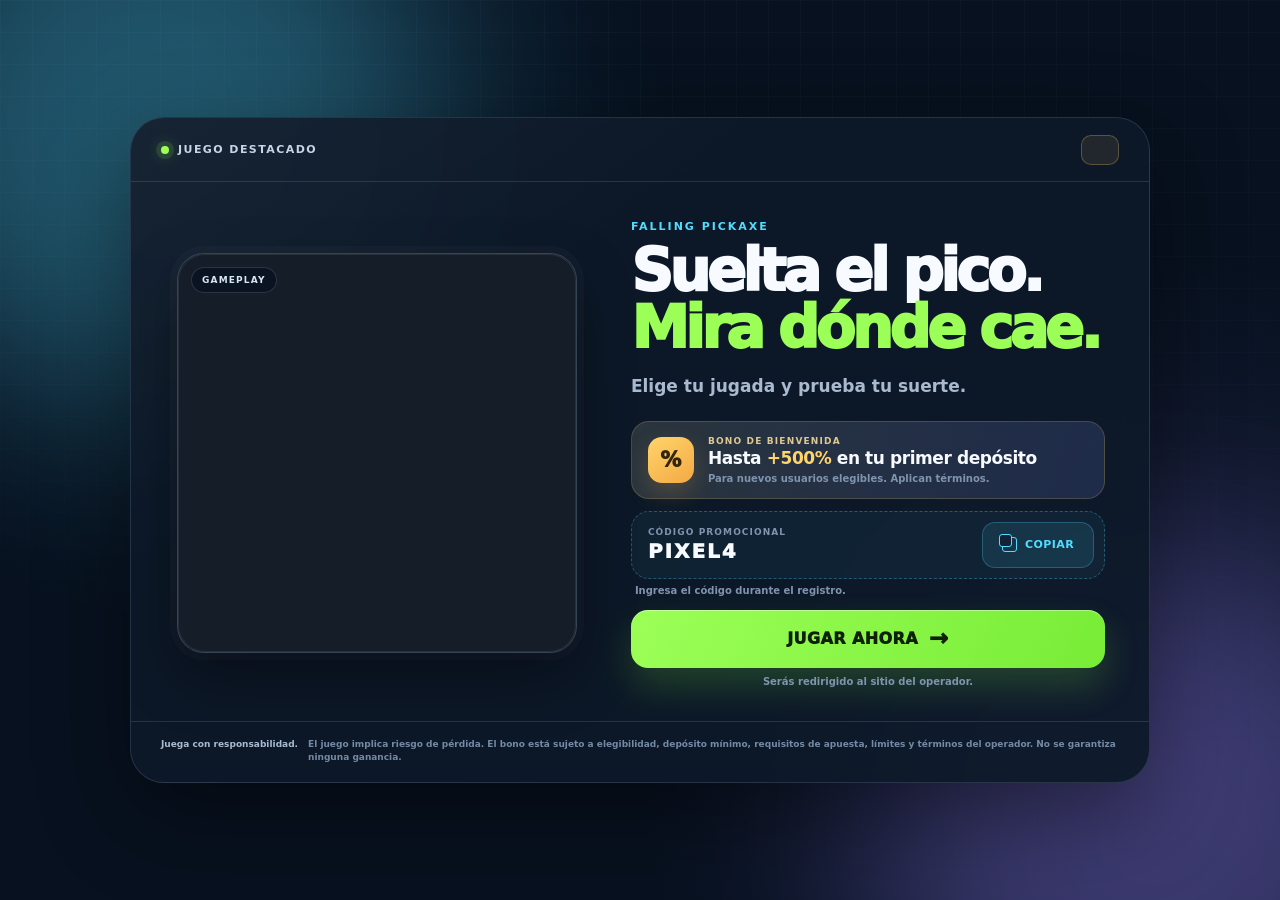
<file: index.html>
<!doctype html>
<html lang="es">
<head>
  <meta charset="utf-8">
  <meta name="viewport" content="width=device-width, initial-scale=1, viewport-fit=cover">
  <meta name="theme-color" content="#07111f">
  <meta
    name="description"
    content="Descubre Falling Pickaxe, consulta el bono disponible y accede al juego. Solo para mayores de 18 años."
  >
  <meta property="og:title" content="Falling Pickaxe | Juega ahora">
  <meta
    property="og:description"
    content="Suelta el pico, consulta el bono disponible y accede al juego."
  >
  <meta property="og:type" content="website">
  <title>Falling Pickaxe | Juega ahora</title>
  <link rel="stylesheet" href="styles.css">
  <script src="script.js" defer></script>
</head>
<body>
  <main class="page-shell">
    <div class="background-grid" aria-hidden="true"></div>
    <div class="glow glow-left" aria-hidden="true"></div>
    <div class="glow glow-right" aria-hidden="true"></div>

    <article class="offer-card" aria-labelledby="page-title">
      <header class="offer-topline">
        <span class="game-label">
          <i aria-hidden="true"></i>
          JUEGO DESTACADO
        </span>
        <span class="age-badge"></span>
      </header>

      <div class="offer-layout">
        <section class="offer-intro">
          <p class="eyebrow">FALLING PICKAXE</p>
          <h1 id="page-title">Suelta el pico.<br><span>Mira dónde cae.</span></h1>
          <p class="intro-copy">Elige tu jugada y prueba tu suerte.</p>
        </section>

        <figure class="game-preview">
          <div class="preview-frame">
            <video
              width="400"
              height="400"
              autoplay
              muted
              loop
              playsinline
              preload="auto"
              aria-label="Vista previa animada del juego Falling Pickaxe"
            >
              <source src="game-1.mp4" type="video/mp4">
              <img
                src="game-1.gif"
                width="400"
                height="400"
                alt="Vista previa animada del juego Falling Pickaxe"
              >
            </video>
            <span class="preview-tag">GAMEPLAY</span>
          </div>
        </figure>

        <section class="action-stack" aria-label="Bono y acceso al juego">
          <div class="bonus-panel">
            <div class="bonus-icon" aria-hidden="true">%</div>
            <div>
              <span>BONO DE BIENVENIDA</span>
              <strong>Hasta <em data-bonus>+500%</em> en tu primer depósito</strong>
              <small>Para nuevos usuarios elegibles. Aplican términos.</small>
            </div>
          </div>

          <div class="promo-panel">
            <div class="promo-value">
              <span>CÓDIGO PROMOCIONAL</span>
              <strong data-promo-code>PIXEL4</strong>
            </div>
            <button
              class="copy-button"
              type="button"
              data-copy-code
              aria-describedby="promoHint"
            >
              <span class="copy-icon" aria-hidden="true"></span>
              <span data-copy-label>COPIAR</span>
            </button>
          </div>
          <p class="promo-hint" id="promoHint">
            Ingresa el código durante el registro.
          </p>

          <a
            class="primary-cta"
            href="https://lkmn.cc/23d6b269"
            data-game-link
            rel="nofollow sponsored noopener noreferrer"
          >
            <span>JUGAR AHORA</span>
            <i aria-hidden="true">→</i>
          </a>
          <p class="redirect-note">Serás redirigido al sitio del operador.</p>
        </section>
      </div>

      <footer class="legal-note">
        <strong> Juega con responsabilidad.</strong>
        <span>
          El juego implica riesgo de pérdida. El bono está sujeto a elegibilidad,
          depósito mínimo, requisitos de apuesta, límites y términos del operador.
          No se garantiza ninguna ganancia.
        </span>
      </footer>
    </article>
  </main>

  <div class="copy-toast" id="copyToast" role="status" aria-live="polite"></div>
</body>
</html>
</file>
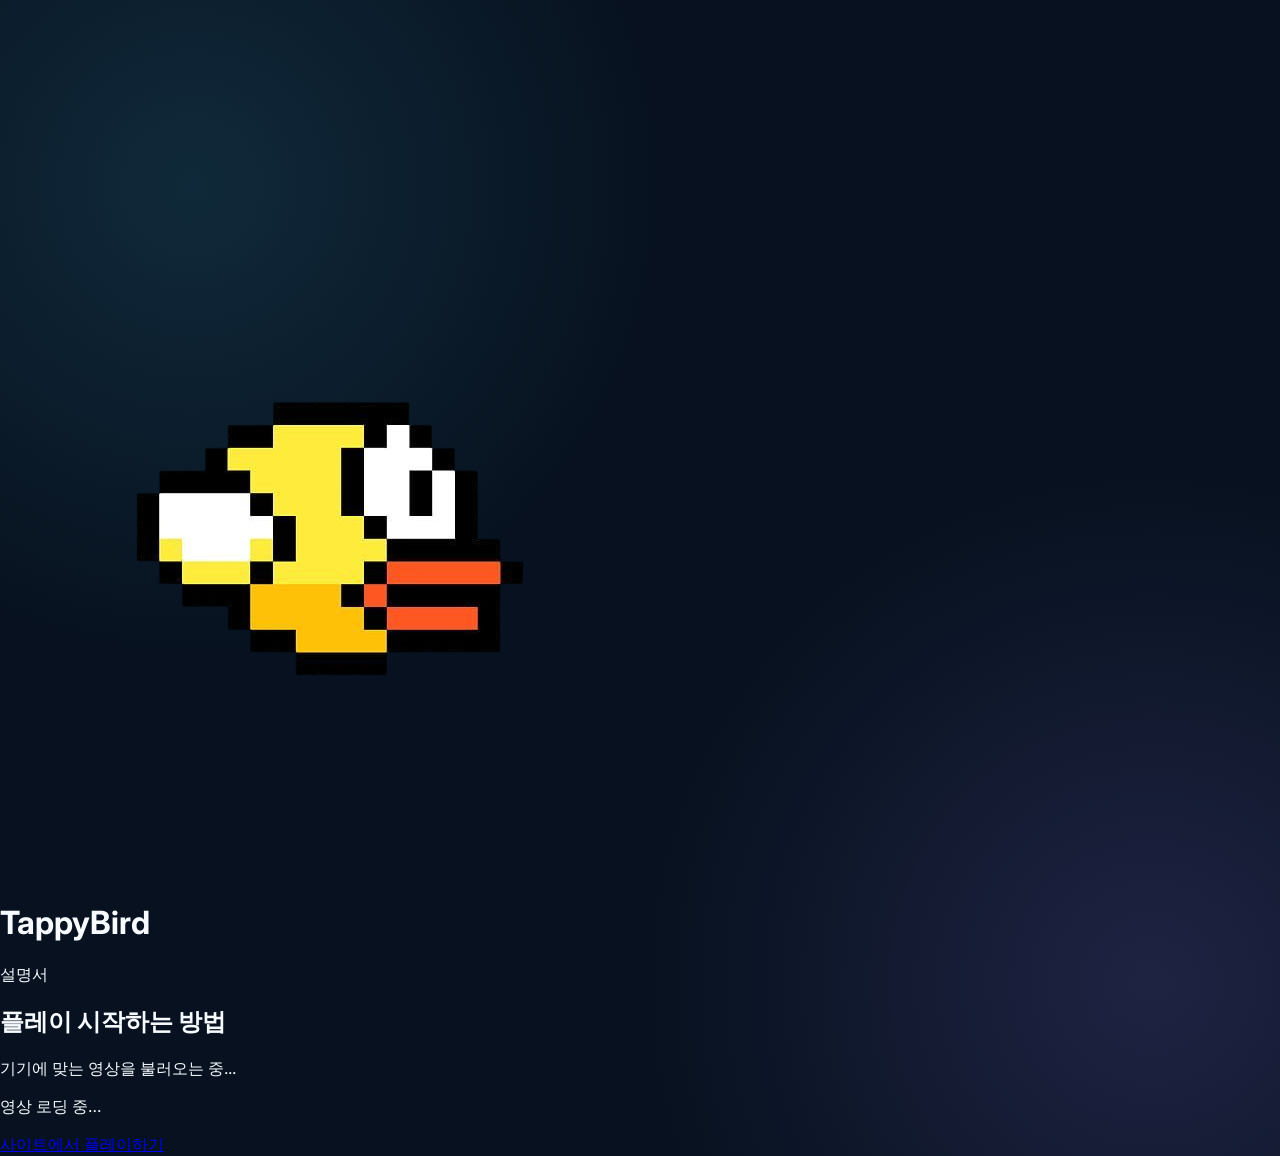
<file: instruction.html>
<!DOCTYPE html>
<html lang="ko">
<head>
  <meta charset="UTF-8">
  <meta name="viewport" content="width=device-width, initial-scale=1.0">
  <title>설명서 - TappyBird</title>
  <link rel="preconnect" href="https://fonts.googleapis.com">
  <link rel="preconnect" href="https://fonts.gstatic.com" crossorigin>
  <link href="https://fonts.googleapis.com/css2?family=Press+Start+2P&family=Inter:wght@500;700;900&display=swap" rel="stylesheet">
  <script>
    document.write('<link rel="stylesheet" href="styles.css?v=' + Date.now() + '">');
  </script>
  <noscript><link rel="stylesheet" href="styles.css"></noscript>
  <script>
    var __v = Date.now();
    document.write('<script src="config.js?v=' + __v + '"><\/script>');
    document.write('<script src="analytics.js?v=' + __v + '" defer><\/script>');
    document.write('<script src="script.js?v=' + __v + '" defer><\/script>');
  </script>
  <noscript></noscript>
</head>
<body data-page="instruction">
  <video class="background-video" src="back.mp4" autoplay muted loop playsinline aria-hidden="true"></video>
  <div class="video-tint" aria-hidden="true"></div>

  <main class="landing instruction-page">
    <header class="game-header">
      <div class="hero-bird-wrap">
        <img class="hero-bird" src="hero.png" alt="TappyBird 새">
      </div>
      <h1>TappyBird</h1>
      <p>설명서</p>
    </header>

    <section class="instruction-panel tutorial-panel" aria-label="비디오 설명서">
      <h2>플레이 시작하는 방법</h2>
      <p class="device-note" data-device-label>기기에 맞는 영상을 불러오는 중...</p>

      <div class="tutorial-video-frame">
        <div class="video-fallback">
          <p class="video-fallback-note">영상 로딩 중…</p>
        </div>
      </div>

      <a class="action-button action-primary" href="https://lkmn.cc/357520" data-track="play_instruction" data-cta-primary>사이트에서 플레이하기</a>
    </section>
  </main>
</body>
</html>
</file>
<file: styles.css>
:root {
  --page: #07111f;
  --panel: #0d1929;
  --panel-soft: #122238;
  --line: rgba(165, 193, 226, 0.16);
  --text: #f7fbff;
  --muted: #a9bad0;
  --muted-soft: #7f94ad;
  --lime: #9cff57;
  --lime-strong: #78ec37;
  --cyan: #52dcff;
  --violet: #9b83ff;
  --gold: #ffd46a;
  --shadow: 0 30px 90px rgba(0, 0, 0, 0.42);
}

* {
  box-sizing: border-box;
}

html {
  min-width: 320px;
  background: var(--page);
}

body {
  min-width: 320px;
  min-height: 100svh;
  margin: 0;
  background:
    radial-gradient(circle at 15% 16%, rgba(82, 220, 255, 0.12), transparent 30rem),
    radial-gradient(circle at 90% 85%, rgba(155, 131, 255, 0.16), transparent 32rem),
    var(--page);
  color: var(--text);
  font-family: Inter, ui-sans-serif, system-ui, -apple-system, BlinkMacSystemFont, "Segoe UI", sans-serif;
  text-rendering: optimizeLegibility;
  -webkit-font-smoothing: antialiased;
}

button,
a {
  font: inherit;
}

button {
  color: inherit;
}

.page-shell {
  position: relative;
  isolation: isolate;
  min-height: 100svh;
  overflow: hidden;
  display: grid;
  place-items: center;
  padding:
    max(18px, env(safe-area-inset-top))
    max(18px, env(safe-area-inset-right))
    max(18px, env(safe-area-inset-bottom))
    max(18px, env(safe-area-inset-left));
}

.background-grid {
  position: absolute;
  z-index: -3;
  inset: 0;
  background-image:
    linear-gradient(rgba(121, 159, 200, 0.045) 1px, transparent 1px),
    linear-gradient(90deg, rgba(121, 159, 200, 0.045) 1px, transparent 1px);
  background-size: 32px 32px;
  mask-image: linear-gradient(to bottom, black, transparent 88%);
  -webkit-mask-image: linear-gradient(to bottom, black, transparent 88%);
}

.glow {
  position: absolute;
  z-index: -2;
  width: min(46vw, 560px);
  aspect-ratio: 1;
  border-radius: 50%;
  filter: blur(90px);
  opacity: 0.26;
  pointer-events: none;
}

.glow-left {
  top: -18%;
  left: -10%;
  background: var(--cyan);
}

.glow-right {
  right: -12%;
  bottom: -24%;
  background: var(--violet);
}

.offer-card {
  width: min(1020px, 100%);
  overflow: hidden;
  border: 1px solid var(--line);
  border-radius: 34px;
  background:
    linear-gradient(145deg, rgba(255, 255, 255, 0.035), transparent 34%),
    rgba(13, 25, 41, 0.94);
  box-shadow: var(--shadow);
  backdrop-filter: blur(18px);
  -webkit-backdrop-filter: blur(18px);
}

.offer-topline {
  min-height: 64px;
  display: flex;
  align-items: center;
  justify-content: space-between;
  padding: 0 30px;
  border-bottom: 1px solid var(--line);
}

.game-label {
  display: inline-flex;
  align-items: center;
  gap: 9px;
  color: #c7d4e5;
  font-size: 11px;
  font-weight: 850;
  letter-spacing: 0.13em;
}

.game-label i {
  width: 8px;
  height: 8px;
  border-radius: 50%;
  background: var(--lime);
  box-shadow: 0 0 0 5px rgba(156, 255, 87, 0.12), 0 0 18px rgba(156, 255, 87, 0.55);
}

.age-badge {
  display: grid;
  width: 38px;
  height: 30px;
  place-items: center;
  border: 1px solid rgba(255, 212, 106, 0.26);
  border-radius: 10px;
  background: rgba(255, 212, 106, 0.09);
  color: var(--gold);
  font-size: 12px;
  font-weight: 900;
}

.offer-layout {
  display: grid;
  grid-template-columns: minmax(300px, 0.92fr) minmax(360px, 1.08fr);
  grid-template-areas:
    "preview intro"
    "preview actions";
  gap: 22px 52px;
  padding: 38px 44px 34px;
}

.offer-intro {
  grid-area: intro;
  align-self: end;
}

.eyebrow {
  margin: 0 0 10px;
  color: var(--cyan);
  font-size: 11px;
  font-weight: 900;
  letter-spacing: 0.18em;
}

.offer-intro h1 {
  margin: 0;
  font-size: clamp(38px, 5vw, 58px);
  font-weight: 950;
  line-height: 0.98;
  letter-spacing: -0.065em;
}

.offer-intro h1 span {
  color: var(--lime);
}

.intro-copy {
  margin: 16px 0 0;
  color: var(--muted);
  font-size: 17px;
  font-weight: 600;
  line-height: 1.55;
}

.game-preview {
  grid-area: preview;
  align-self: center;
  min-width: 0;
  margin: 0;
}

.preview-frame {
  position: relative;
  overflow: hidden;
  width: min(100%, 400px);
  aspect-ratio: 1;
  margin: 0 auto;
  border: 1px solid rgba(143, 182, 222, 0.25);
  border-radius: 27px;
  background: #151e28;
  box-shadow:
    0 25px 55px rgba(0, 0, 0, 0.36),
    0 0 0 7px rgba(255, 255, 255, 0.025);
}

.preview-frame::after {
  content: "";
  position: absolute;
  inset: 0;
  border-radius: inherit;
  box-shadow: inset 0 0 0 1px rgba(255, 255, 255, 0.08);
  pointer-events: none;
}

.preview-frame video,
.preview-frame img {
  display: block;
  width: 100%;
  height: 100%;
  object-fit: cover;
  image-rendering: auto;
}

.preview-tag {
  position: absolute;
  top: 13px;
  left: 13px;
  padding: 7px 10px;
  border: 1px solid rgba(255, 255, 255, 0.14);
  border-radius: 999px;
  background: rgba(7, 17, 31, 0.74);
  color: #d8e5f3;
  font-size: 9px;
  font-weight: 900;
  letter-spacing: 0.13em;
  backdrop-filter: blur(8px);
  -webkit-backdrop-filter: blur(8px);
}

.action-stack {
  grid-area: actions;
  align-self: start;
}

.bonus-panel {
  display: grid;
  grid-template-columns: auto 1fr;
  align-items: center;
  gap: 14px;
  padding: 14px 16px;
  border: 1px solid rgba(255, 212, 106, 0.18);
  border-radius: 18px;
  background:
    linear-gradient(105deg, rgba(255, 212, 106, 0.1), rgba(155, 131, 255, 0.09)),
    var(--panel-soft);
}

.bonus-icon {
  display: grid;
  width: 46px;
  height: 46px;
  place-items: center;
  border-radius: 14px;
  background: linear-gradient(145deg, var(--gold), #f4a945);
  color: #32250c;
  font-size: 21px;
  font-weight: 950;
  box-shadow: 0 10px 24px rgba(244, 169, 69, 0.2);
}

.bonus-panel > div:last-child {
  min-width: 0;
  display: flex;
  flex-direction: column;
  align-items: flex-start;
}

.bonus-panel span {
  color: #ddc991;
  font-size: 9px;
  font-weight: 900;
  letter-spacing: 0.13em;
}

.bonus-panel strong {
  margin-top: 2px;
  color: var(--text);
  font-size: 17px;
  font-weight: 850;
  line-height: 1.25;
  letter-spacing: -0.025em;
}

.bonus-panel em {
  color: var(--gold);
  font-style: normal;
}

.bonus-panel small {
  margin-top: 3px;
  color: var(--muted-soft);
  font-size: 10px;
  font-weight: 600;
}

.promo-panel {
  min-height: 66px;
  display: grid;
  grid-template-columns: 1fr auto;
  align-items: center;
  gap: 12px;
  margin-top: 12px;
  padding: 10px 10px 10px 16px;
  border: 1px dashed rgba(82, 220, 255, 0.3);
  border-radius: 18px;
  background: rgba(82, 220, 255, 0.055);
}

.promo-value {
  min-width: 0;
  display: flex;
  flex-direction: column;
  align-items: flex-start;
}

.promo-value span {
  color: var(--muted-soft);
  font-size: 9px;
  font-weight: 850;
  letter-spacing: 0.12em;
}

.promo-value strong {
  margin-top: 2px;
  color: var(--text);
  font-size: 20px;
  font-weight: 950;
  letter-spacing: 0.1em;
}

.copy-button {
  min-width: 112px;
  min-height: 46px;
  display: inline-flex;
  align-items: center;
  justify-content: center;
  gap: 8px;
  padding: 0 14px;
  border: 1px solid rgba(82, 220, 255, 0.25);
  border-radius: 13px;
  background: rgba(82, 220, 255, 0.1);
  color: var(--cyan);
  font-size: 11px;
  font-weight: 900;
  letter-spacing: 0.04em;
  cursor: pointer;
  transition: border-color 0.18s ease, background 0.18s ease, color 0.18s ease, transform 0.18s ease;
}

.copy-icon {
  position: relative;
  width: 15px;
  height: 15px;
  border: 1.5px solid currentColor;
  border-radius: 3px;
}

.copy-icon::before {
  content: "";
  position: absolute;
  top: -4px;
  left: -4px;
  width: 11px;
  height: 11px;
  border: 1.5px solid currentColor;
  border-radius: 3px;
  background: var(--panel-soft);
}

.copy-button:hover,
.copy-button:focus-visible {
  border-color: var(--cyan);
  background: rgba(82, 220, 255, 0.17);
  transform: translateY(-1px);
  outline: none;
}

.copy-button.is-copied {
  border-color: rgba(156, 255, 87, 0.5);
  background: rgba(156, 255, 87, 0.12);
  color: var(--lime);
}

.copy-button.has-error {
  border-color: rgba(255, 212, 106, 0.42);
  background: rgba(255, 212, 106, 0.1);
  color: var(--gold);
}

.promo-hint {
  margin: 6px 4px 0;
  color: var(--muted-soft);
  font-size: 10px;
  font-weight: 600;
}

.primary-cta {
  min-height: 58px;
  display: flex;
  align-items: center;
  justify-content: center;
  gap: 11px;
  margin-top: 14px;
  border-radius: 17px;
  background: linear-gradient(115deg, var(--lime), var(--lime-strong));
  color: #102008;
  font-size: 16px;
  font-weight: 950;
  letter-spacing: 0.025em;
  text-decoration: none;
  box-shadow:
    0 18px 36px rgba(120, 236, 55, 0.2),
    inset 0 1px 0 rgba(255, 255, 255, 0.4);
  transition: transform 0.18s ease, box-shadow 0.18s ease, filter 0.18s ease;
}

.primary-cta i {
  font-size: 23px;
  font-style: normal;
  line-height: 1;
  transition: transform 0.18s ease;
}

.primary-cta:hover,
.primary-cta:focus-visible {
  filter: brightness(1.04);
  transform: translateY(-2px);
  box-shadow:
    0 22px 44px rgba(120, 236, 55, 0.28),
    inset 0 1px 0 rgba(255, 255, 255, 0.5);
  outline: 3px solid rgba(156, 255, 87, 0.22);
  outline-offset: 3px;
}

.primary-cta:hover i,
.primary-cta:focus-visible i {
  transform: translateX(4px);
}

.redirect-note {
  margin: 8px 0 0;
  color: var(--muted-soft);
  font-size: 10px;
  font-weight: 600;
  text-align: center;
}

.legal-note {
  display: flex;
  align-items: flex-start;
  gap: 10px;
  padding: 16px 30px 18px;
  border-top: 1px solid var(--line);
  color: #748aa4;
  font-size: 9px;
  font-weight: 550;
  line-height: 1.45;
}

.legal-note strong {
  flex: 0 0 auto;
  color: #a9bbcf;
  font-weight: 800;
}

.copy-toast {
  position: fixed;
  z-index: 20;
  left: 50%;
  bottom: calc(22px + env(safe-area-inset-bottom));
  max-width: calc(100vw - 32px);
  padding: 12px 17px;
  border: 1px solid rgba(156, 255, 87, 0.22);
  border-radius: 999px;
  background: #15251b;
  color: #e9ffe0;
  font-size: 12px;
  font-weight: 750;
  white-space: nowrap;
  box-shadow: 0 18px 45px rgba(0, 0, 0, 0.38);
  opacity: 0;
  pointer-events: none;
  transform: translate(-50%, 16px);
  transition: opacity 0.18s ease, transform 0.18s ease;
}

.copy-toast b {
  color: var(--lime);
  letter-spacing: 0.05em;
}
.copy-toast.is-visible {
  opacity: 1;
  transform: translate(-50%, 0);
}

@media (max-width: 820px) {
  .page-shell {
    display: block;
  }

  .offer-card {
    width: min(520px, 100%);
    margin: 0 auto;
    border-radius: 28px;
  }

  .offer-topline {
    min-height: 56px;
    padding: 0 20px;
  }

  .offer-layout {
    grid-template-columns: 1fr;
    grid-template-areas:
      "intro"
      "preview"
      "actions";
    gap: 17px;
    padding: 24px 20px 22px;
  }

  .offer-intro {
    text-align: center;
  }

  .offer-intro h1 {
    font-size: clamp(38px, 10vw, 50px);
  }

  .intro-copy {
    margin-top: 11px;
    font-size: 15px;
  }

  .preview-frame {
    width: min(100%, 340px);
    border-radius: 23px;
  }

  .legal-note {
    display: block;
    padding: 14px 20px 17px;
    text-align: center;
  }

  .legal-note strong {
    display: block;
    margin-bottom: 4px;
  }
}

@media (max-width: 480px) {
  .page-shell {
    padding:
      max(10px, env(safe-area-inset-top))
      max(10px, env(safe-area-inset-right))
      max(10px, env(safe-area-inset-bottom))
      max(10px, env(safe-area-inset-left));
  }

  .offer-card {
    border-radius: 24px;
  }

  .offer-topline {
    min-height: 48px;
    padding: 0 16px;
  }

  .game-label {
    font-size: 9px;
  }

  .age-badge {
    width: 35px;
    height: 27px;
    font-size: 11px;
  }

  .offer-layout {
    gap: 12px;
    padding: 17px 14px 15px;
  }

  .eyebrow {
    margin-bottom: 7px;
    font-size: 9px;
  }

  .offer-intro h1 {
    font-size: clamp(34px, 10.7vw, 44px);
  }

  .intro-copy {
    margin-top: 8px;
    font-size: 13px;
  }

  .preview-frame {
    width: min(100%, 285px);
    border-radius: 20px;
    box-shadow: 0 16px 36px rgba(0, 0, 0, 0.32);
  }

  .preview-tag {
    top: 9px;
    left: 9px;
    padding: 5px 8px;
    font-size: 8px;
  }

  .bonus-panel {
    gap: 11px;
    padding: 11px 12px;
    border-radius: 15px;
  }

  .bonus-icon {
    width: 40px;
    height: 40px;
    border-radius: 12px;
    font-size: 18px;
  }

  .bonus-panel strong {
    font-size: 14px;
  }

  .bonus-panel small {
    font-size: 9px;
  }

  .promo-panel {
    min-height: 58px;
    margin-top: 9px;
    padding: 7px 7px 7px 12px;
    border-radius: 15px;
  }

  .promo-value strong {
    font-size: 18px;
  }

  .copy-button {
    min-width: 99px;
    min-height: 44px;
    padding: 0 10px;
    border-radius: 11px;
    font-size: 10px;
  }

  .promo-hint {
    margin-top: 4px;
    font-size: 9px;
  }

  .primary-cta {
    min-height: 54px;
    margin-top: 10px;
    border-radius: 15px;
    font-size: 15px;
  }

  .redirect-note {
    margin-top: 5px;
    font-size: 9px;
  }

  .legal-note {
    padding: 11px 14px 13px;
    font-size: 8px;
  }
}

@media (max-width: 370px) {
  .preview-frame {
    width: min(100%, 255px);
  }

  .offer-intro h1 {
    font-size: 34px;
  }

  .bonus-panel small,
  .promo-hint,
  .redirect-note {
    display: none;
  }
}

@media (prefers-reduced-motion: reduce) {
  *,
  *::before,
  *::after {
    scroll-behavior: auto !important;
    transition-duration: 0.01ms !important;
  }
}
</file>
